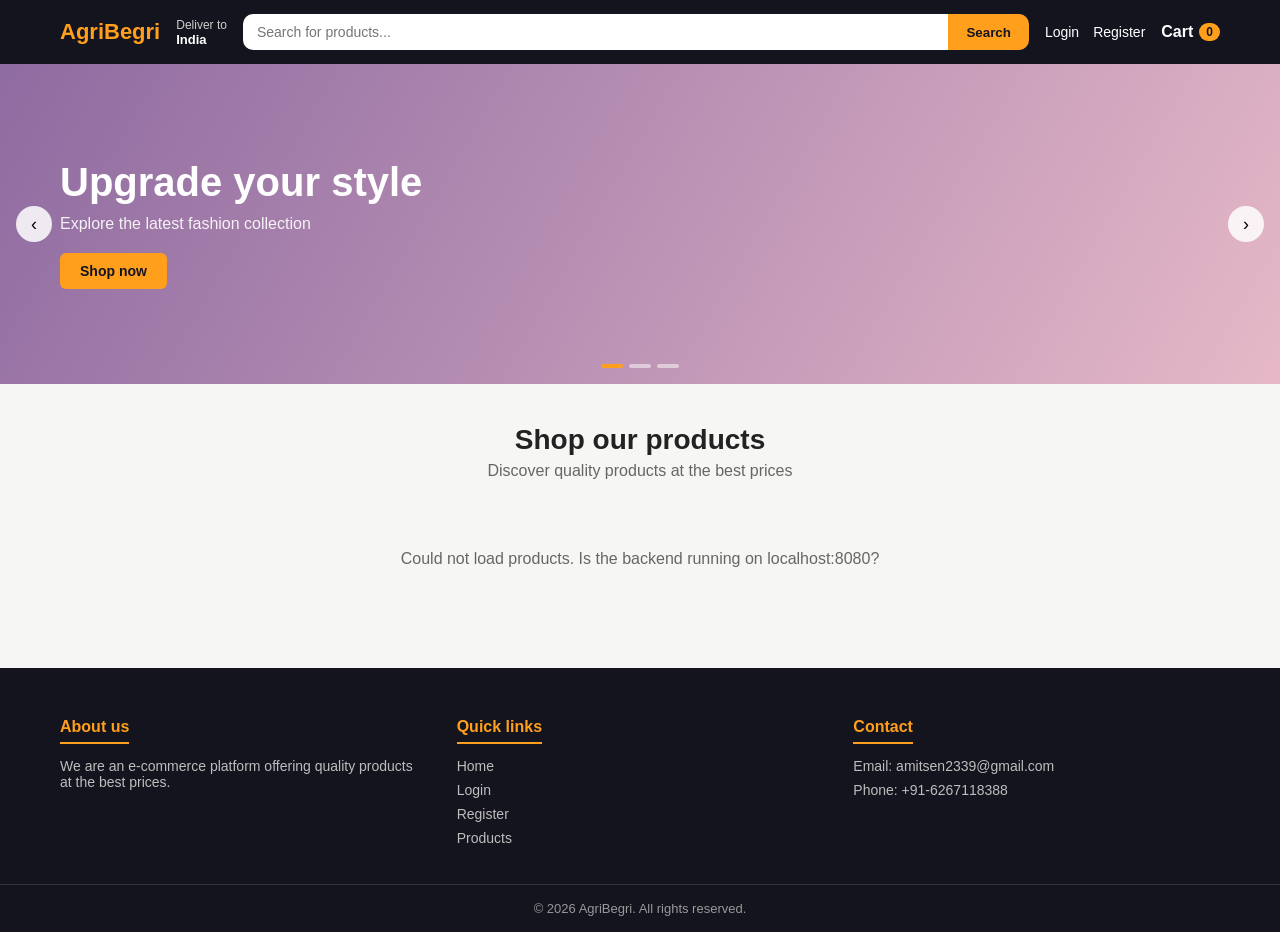
<file: index.html>
<!DOCTYPE html>
<html lang="en">
<head>
<meta charset="UTF-8">
<meta name="viewport" content="width=device-width, initial-scale=1.0">
<title>AgriBegri - Online Shopping</title>
<link rel="stylesheet" href="css/style.css">
</head>
<body>

<header class="site-header">
  <div class="header-inner">
    <a href="index.html" class="logo">AgriBegri</a>
    <div class="deliver-to">Deliver to<strong>India</strong></div>
    <div class="search-wrap">
      <input type="text" id="searchInput" placeholder="Search for products...">
      <button id="searchBtn">Search</button>
    </div>
    <div class="auth-area" id="authArea"></div>
    <a href="cart.html" class="cart-link">Cart <span id="cartCount">0</span></a>
  </div>
</header>

<section class="banner" id="banner">
  <div class="banner-slide active" style="background:linear-gradient(120deg,#8e6ba1,#e6b8c7);">
    <div>
      <h2>Upgrade your style</h2>
      <p>Explore the latest fashion collection</p>
      <a href="#shop" class="btn btn-primary">Shop now</a>
    </div>
  </div>
  <div class="banner-slide" style="background:linear-gradient(120deg,#2b6777,#52ab98);">
    <div>
      <h2>Power up your gadgets</h2>
      <p>Top deals on electronics this week</p>
      <a href="#shop" class="btn btn-primary">Shop now</a>
    </div>
  </div>
  <div class="banner-slide" style="background:linear-gradient(120deg,#b76b3c,#e2a45c);">
    <div>
      <h2>Fresh from the farm</h2>
      <p>Quality agri products at the best prices</p>
      <a href="#shop" class="btn btn-primary">Shop now</a>
    </div>
  </div>
  <button class="banner-nav prev" id="bannerPrev">&#8249;</button>
  <button class="banner-nav next" id="bannerNext">&#8250;</button>
  <div class="banner-dots" id="bannerDots"></div>
</section>

<main class="container" id="shop">
  <h2 class="section-title">Shop our products</h2>
  <p class="section-subtitle">Discover quality products at the best prices</p>

  <div id="productArea">
    <p class="empty-msg">Loading products...</p>
  </div>
</main>

<footer class="site-footer">
  <div class="container footer-grid">
    <div>
      <h4>About us</h4>
      <p>We are an e-commerce platform offering quality products at the best prices.</p>
    </div>
    <div>
      <h4>Quick links</h4>
      <ul>
        <li><a href="index.html">Home</a></li>
        <li><a href="login.html">Login</a></li>
        <li><a href="register.html">Register</a></li>
        <li><a href="index.html#shop">Products</a></li>
      </ul>
    </div>
    <div>
      <h4>Contact</h4>
      <p>Email: amitsen2339@gmail.com</p>
      <p>Phone: +91-6267118388</p>
    </div>
  </div>
  <div class="footer-bottom">&copy; 2026 AgriBegri. All rights reserved.</div>
</footer>

<script src="js/config.js"></script>
<script src="js/header.js"></script>
<script src="js/home.js"></script>
</body>
</html>
</file>
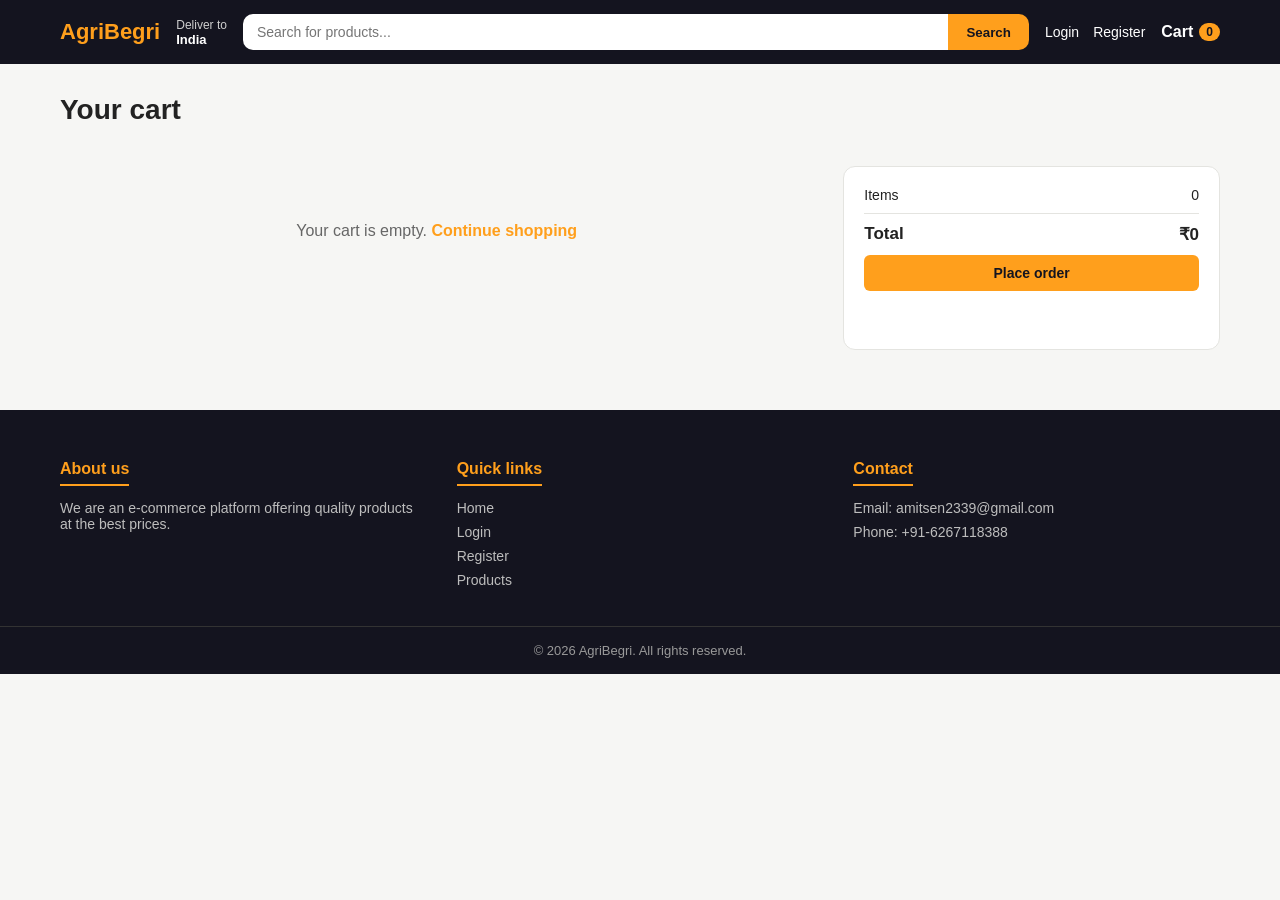
<file: cart.html>
<!DOCTYPE html>
<html lang="en">
<head>
<meta charset="UTF-8">
<meta name="viewport" content="width=device-width, initial-scale=1.0">
<title>Cart - AgriBegri</title>
<link rel="stylesheet" href="css/style.css">
</head>
<body>

<header class="site-header">
  <div class="header-inner">
    <a href="index.html" class="logo">AgriBegri</a>
    <div class="deliver-to">Deliver to<strong>India</strong></div>
    <div class="search-wrap">
      <input type="text" id="searchInput" placeholder="Search for products...">
      <button id="searchBtn">Search</button>
    </div>
    <div class="auth-area" id="authArea"></div>
    <a href="cart.html" class="cart-link">Cart <span id="cartCount">0</span></a>
  </div>
</header>

<main class="container">
  <h2 class="section-title" style="text-align:left; margin-top:30px;">Your cart</h2>
  <div class="cart-page">
    <div id="cartItems"><p class="empty-msg">Loading cart...</p></div>
    <div class="cart-summary">
      <div class="row"><span>Items</span><span id="sumItems">0</span></div>
      <div class="row total"><span>Total</span><span id="sumTotal">₹0</span></div>
      <button class="btn btn-primary btn-block" id="placeOrderBtn">Place order</button>
      <p class="form-msg" id="cartMsg"></p>
    </div>
  </div>
</main>

<footer class="site-footer">
  <div class="container footer-grid">
    <div>
      <h4>About us</h4>
      <p>We are an e-commerce platform offering quality products at the best prices.</p>
    </div>
    <div>
      <h4>Quick links</h4>
      <ul>
        <li><a href="index.html">Home</a></li>
        <li><a href="login.html">Login</a></li>
        <li><a href="register.html">Register</a></li>
        <li><a href="index.html#shop">Products</a></li>
      </ul>
    </div>
    <div>
      <h4>Contact</h4>
      <p>Email: amitsen2339@gmail.com</p>
      <p>Phone: +91-6267118388</p>
    </div>
  </div>
  <div class="footer-bottom">&copy; 2026 AgriBegri. All rights reserved.</div>
</footer>

<script src="js/config.js"></script>
<script src="js/header.js"></script>
<script src="js/cart.js"></script>
</body>
</html>
</file>
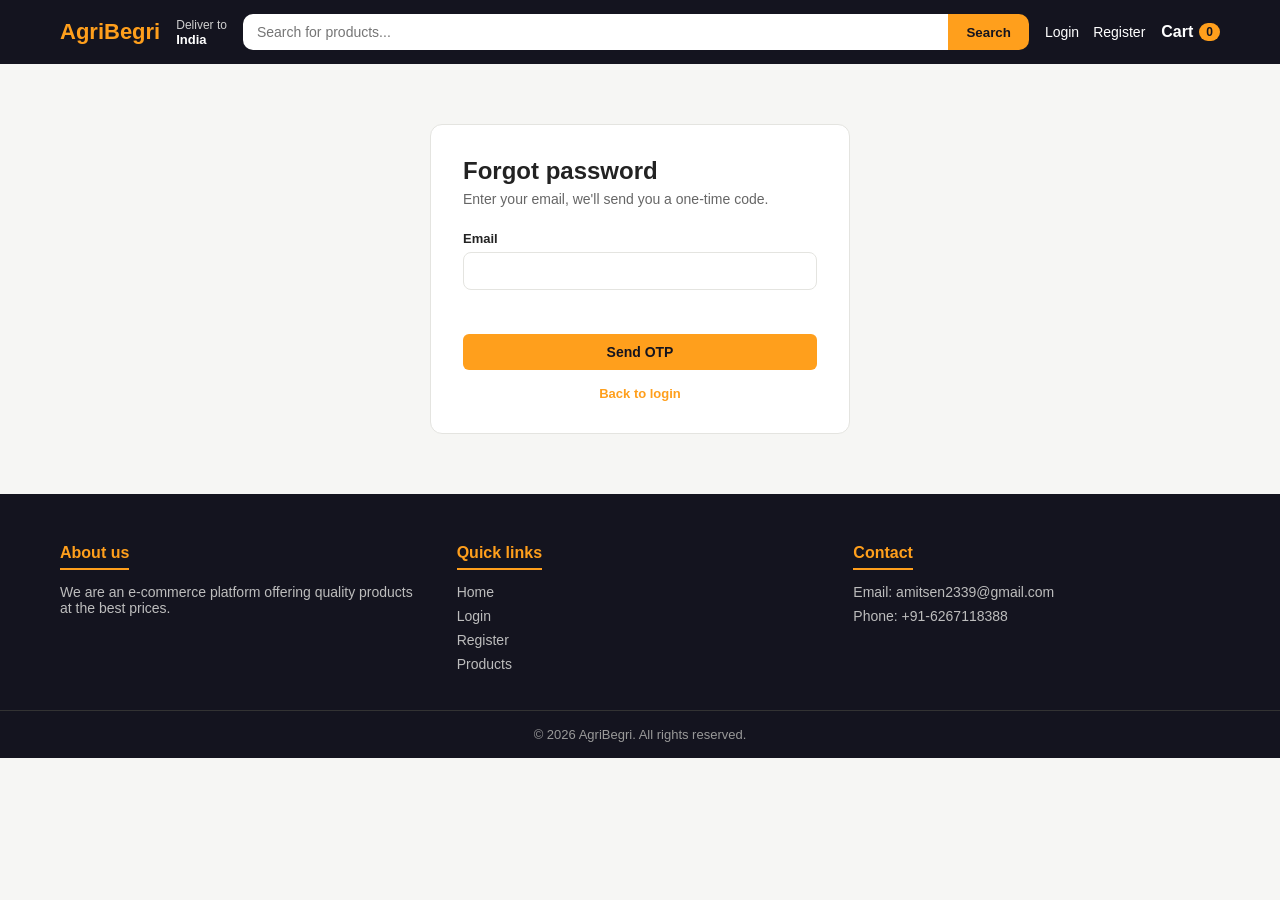
<file: forgot-password.html>
<!DOCTYPE html>
<html lang="en">
<head>
<meta charset="UTF-8">
<meta name="viewport" content="width=device-width, initial-scale=1.0">
<title>Forgot Password - AgriBegri</title>
<link rel="stylesheet" href="css/style.css">
</head>
<body>

<header class="site-header">
  <div class="header-inner">
    <a href="index.html" class="logo">AgriBegri</a>
    <div class="deliver-to">Deliver to<strong>India</strong></div>
    <div class="search-wrap">
      <input type="text" id="searchInput" placeholder="Search for products...">
      <button id="searchBtn">Search</button>
    </div>
    <div class="auth-area" id="authArea"></div>
    <a href="cart.html" class="cart-link">Cart <span id="cartCount">0</span></a>
  </div>
</header>

<main class="container">
  <div class="auth-wrap">

    <div class="step active" id="step1">
      <h2>Forgot password</h2>
      <p class="sub">Enter your email, we'll send you a one-time code.</p>
      <div class="field">
        <label for="fpEmail">Email</label>
        <input type="email" id="fpEmail" required>
      </div>
      <p class="form-msg" id="step1Msg"></p>
      <button type="button" class="btn btn-primary btn-block" id="sendOtpBtn">Send OTP</button>
    </div>

    <div class="step" id="step2">
      <h2>Enter OTP</h2>
      <p class="sub">We sent a code to your email.</p>
      <div class="field">
        <label for="fpOtp">OTP</label>
        <input type="number" id="fpOtp" required>
      </div>
      <p class="form-msg" id="step2Msg"></p>
      <button type="button" class="btn btn-primary btn-block" id="verifyOtpBtn">Verify OTP</button>
    </div>

    <div class="step" id="step3">
      <h2>Reset password</h2>
      <p class="sub">Choose a new password for your account.</p>
      <div class="field">
        <label for="fpPassword">New password</label>
        <input type="password" id="fpPassword" required>
      </div>
      <div class="field">
        <label for="fpPasswordConfirm">Confirm password</label>
        <input type="password" id="fpPasswordConfirm" required>
      </div>
      <p class="form-msg" id="step3Msg"></p>
      <button type="button" class="btn btn-primary btn-block" id="resetPasswordBtn">Reset password</button>
    </div>

    <div class="auth-links">
      <a href="login.html">Back to login</a>
    </div>
  </div>
</main>

<footer class="site-footer">
  <div class="container footer-grid">
    <div>
      <h4>About us</h4>
      <p>We are an e-commerce platform offering quality products at the best prices.</p>
    </div>
    <div>
      <h4>Quick links</h4>
      <ul>
        <li><a href="index.html">Home</a></li>
        <li><a href="login.html">Login</a></li>
        <li><a href="register.html">Register</a></li>
        <li><a href="index.html#shop">Products</a></li>
      </ul>
    </div>
    <div>
      <h4>Contact</h4>
      <p>Email: amitsen2339@gmail.com</p>
      <p>Phone: +91-6267118388</p>
    </div>
  </div>
  <div class="footer-bottom">&copy; 2026 AgriBegri. All rights reserved.</div>
</footer>

<script src="js/config.js"></script>
<script src="js/header.js"></script>
<script src="js/forgot-password.js"></script>
</body>
</html>
</file>
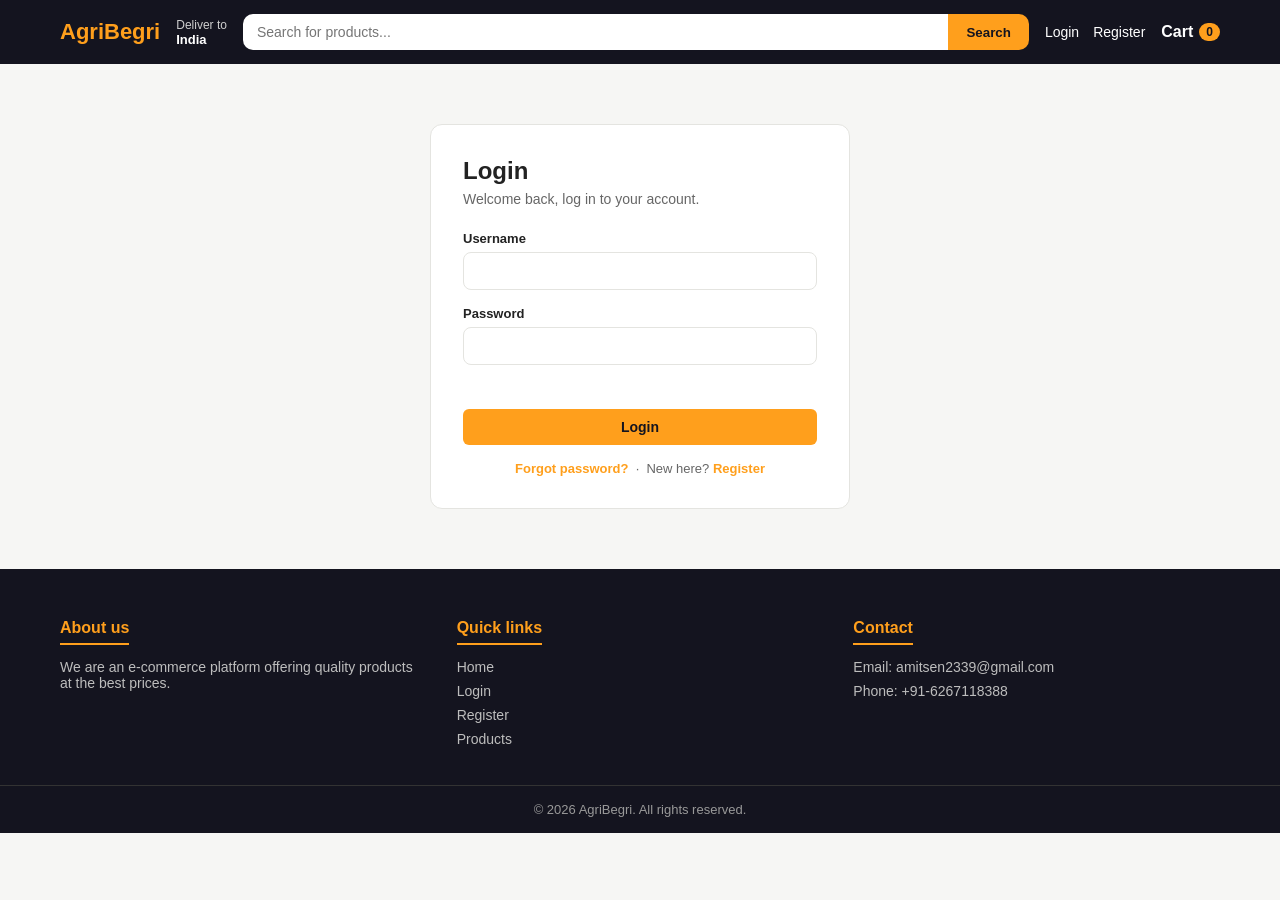
<file: login.html>
<!DOCTYPE html>
<html lang="en">
<head>
<meta charset="UTF-8">
<meta name="viewport" content="width=device-width, initial-scale=1.0">
<title>Login - AgriBegri</title>
<link rel="stylesheet" href="css/style.css">
</head>
<body>

<header class="site-header">
  <div class="header-inner">
    <a href="index.html" class="logo">AgriBegri</a>
    <div class="deliver-to">Deliver to<strong>India</strong></div>
    <div class="search-wrap">
      <input type="text" id="searchInput" placeholder="Search for products...">
      <button id="searchBtn">Search</button>
    </div>
    <div class="auth-area" id="authArea"></div>
    <a href="cart.html" class="cart-link">Cart <span id="cartCount">0</span></a>
  </div>
</header>

<main class="container">
  <div class="auth-wrap">
    <h2>Login</h2>
    <p class="sub">Welcome back, log in to your account.</p>
    <form id="loginForm">
      <div class="field">
        <label for="username">Username</label>
        <input type="text" id="username" required>
      </div>
      <div class="field">
        <label for="password">Password</label>
        <input type="password" id="password" required>
      </div>
      <p class="form-msg" id="loginMsg"></p>
      <button type="submit" class="btn btn-primary btn-block">Login</button>
    </form>
    <div class="auth-links">
      <a href="forgot-password.html">Forgot password?</a>
      &nbsp;&middot;&nbsp;
      New here? <a href="register.html">Register</a>
    </div>
  </div>
</main>

<footer class="site-footer">
  <div class="container footer-grid">
    <div>
      <h4>About us</h4>
      <p>We are an e-commerce platform offering quality products at the best prices.</p>
    </div>
    <div>
      <h4>Quick links</h4>
      <ul>
        <li><a href="index.html">Home</a></li>
        <li><a href="login.html">Login</a></li>
        <li><a href="register.html">Register</a></li>
        <li><a href="index.html#shop">Products</a></li>
      </ul>
    </div>
    <div>
      <h4>Contact</h4>
      <p>Email: amitsen2339@gmail.com</p>
      <p>Phone: +91-6267118388</p>
    </div>
  </div>
  <div class="footer-bottom">&copy; 2026 AgriBegri. All rights reserved.</div>
</footer>

<script src="js/config.js"></script>
<script src="js/header.js"></script>
<script src="js/login.js"></script>
</body>
</html>
</file>
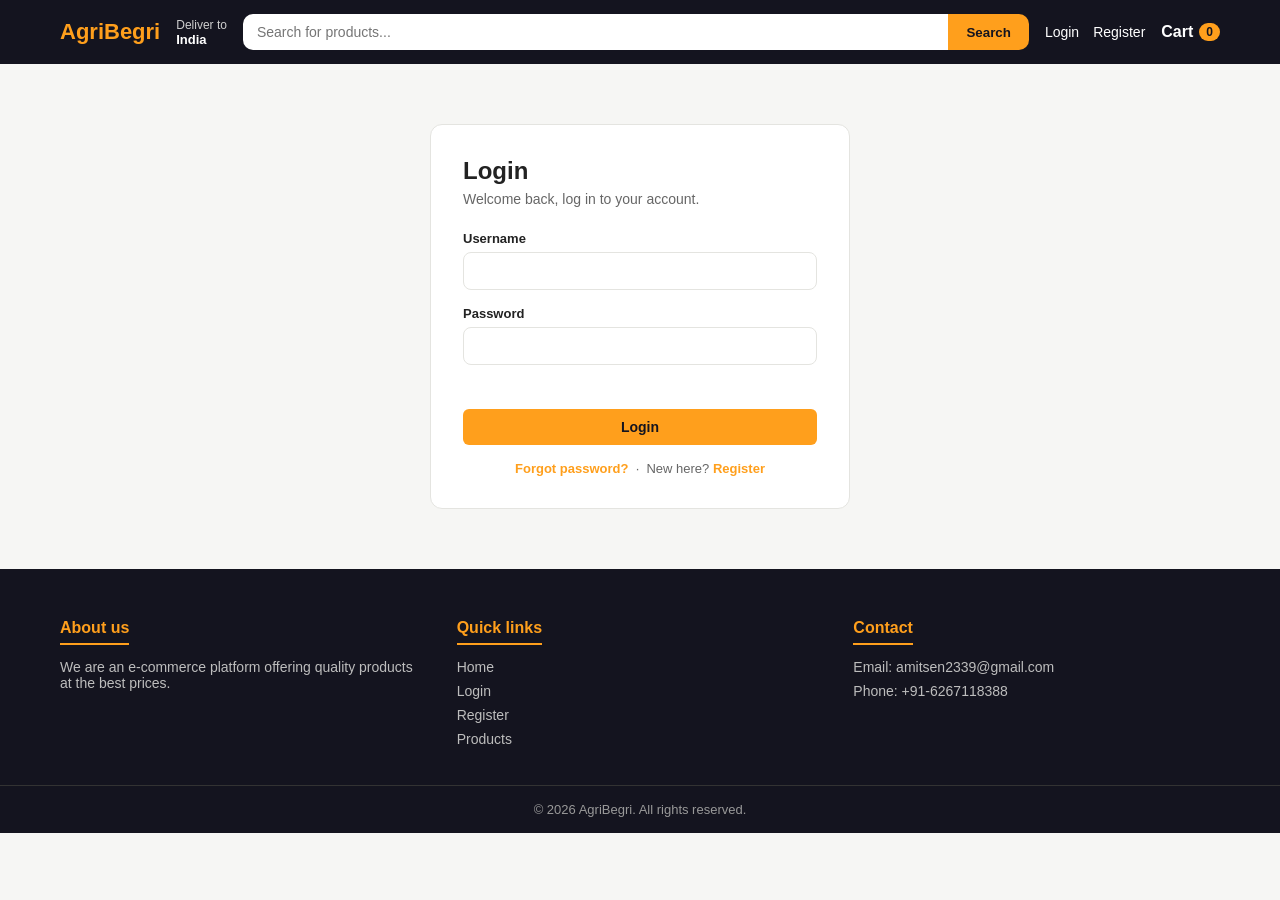
<file: orders.html>
<!DOCTYPE html>
<html lang="en">
<head>
<meta charset="UTF-8">
<meta name="viewport" content="width=device-width, initial-scale=1.0">
<title>My Orders - AgriBegri</title>
<link rel="stylesheet" href="css/style.css">
</head>
<body>

<header class="site-header">
  <div class="header-inner">
    <a href="index.html" class="logo">AgriBegri</a>
    <div class="deliver-to">Deliver to<strong>India</strong></div>
    <div class="search-wrap">
      <input type="text" id="searchInput" placeholder="Search for products...">
      <button id="searchBtn">Search</button>
    </div>
    <div class="auth-area" id="authArea"></div>
    <a href="cart.html" class="cart-link">Cart <span id="cartCount">0</span></a>
  </div>
</header>

<main class="container">
  <h2 class="section-title" style="text-align:left; margin-top:30px;">My orders</h2>
  <div id="ordersArea">
    <p class="empty-msg">Loading orders...</p>
  </div>
</main>

<footer class="site-footer">
  <div class="container footer-grid">
    <div>
      <h4>About us</h4>
      <p>We are an e-commerce platform offering quality products at the best prices.</p>
    </div>
    <div>
      <h4>Quick links</h4>
      <ul>
        <li><a href="index.html">Home</a></li>
        <li><a href="login.html">Login</a></li>
        <li><a href="register.html">Register</a></li>
        <li><a href="index.html#shop">Products</a></li>
      </ul>
    </div>
    <div>
      <h4>Contact</h4>
      <p>Email: amitsen2339@gmail.com</p>
      <p>Phone: +91-6267118388</p>
    </div>
  </div>
  <div class="footer-bottom">&copy; 2026 AgriBegri. All rights reserved.</div>
</footer>

<script src="js/config.js"></script>
<script src="js/header.js"></script>
<script src="js/orders.js"></script>
</body>
</html>
</file>
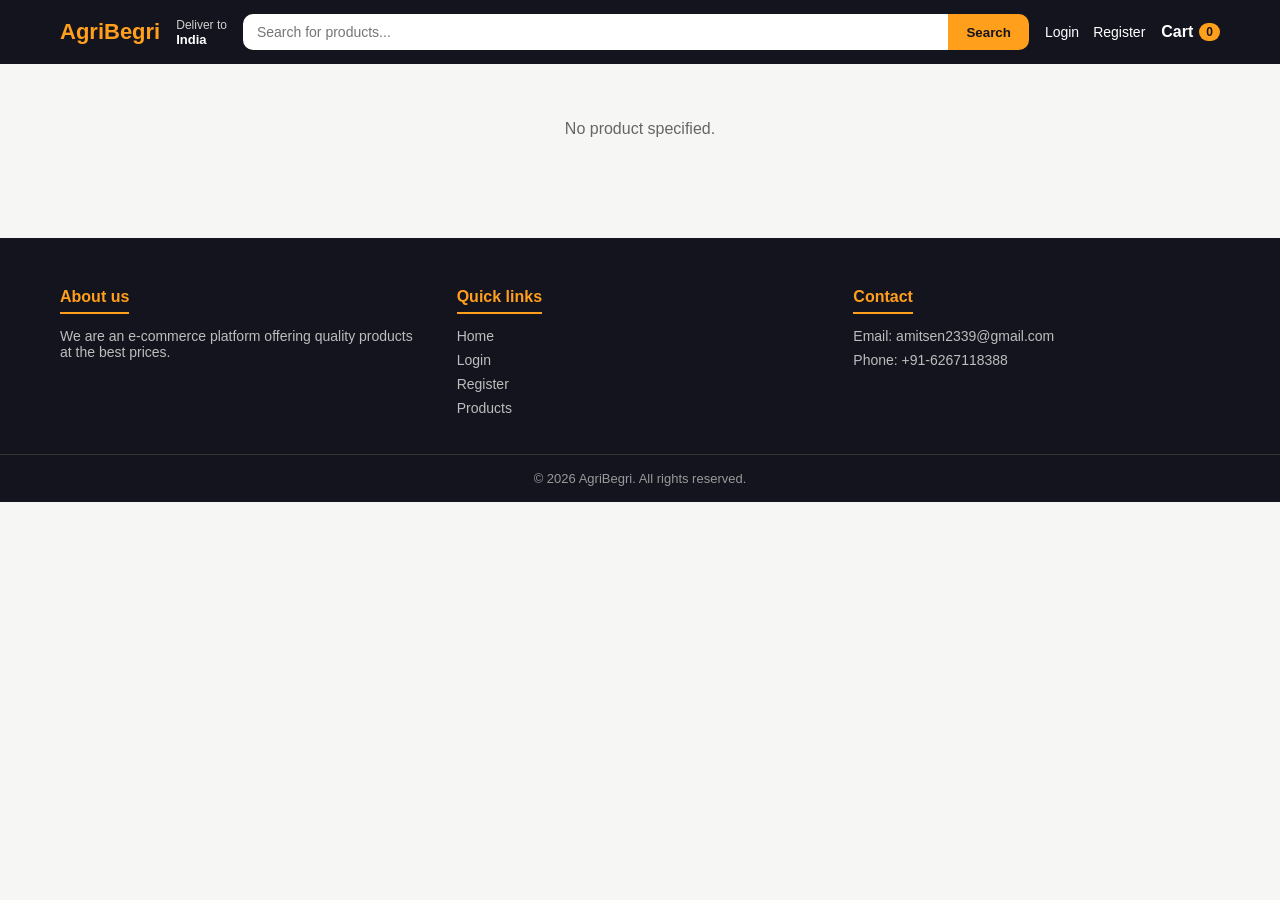
<file: product.html>
<!DOCTYPE html>
<html lang="en">
<head>
<meta charset="UTF-8">
<meta name="viewport" content="width=device-width, initial-scale=1.0">
<title>Product - AgriBegri</title>
<link rel="stylesheet" href="css/style.css">
</head>
<body>

<header class="site-header">
  <div class="header-inner">
    <a href="index.html" class="logo">AgriBegri</a>
    <div class="deliver-to">Deliver to<strong>India</strong></div>
    <div class="search-wrap">
      <input type="text" id="searchInput" placeholder="Search for products...">
      <button id="searchBtn">Search</button>
    </div>
    <div class="auth-area" id="authArea"></div>
    <a href="cart.html" class="cart-link">Cart <span id="cartCount">0</span></a>
  </div>
</header>

<main class="container" id="productArea">
  <p class="empty-msg">Loading product...</p>
</main>

<footer class="site-footer">
  <div class="container footer-grid">
    <div>
      <h4>About us</h4>
      <p>We are an e-commerce platform offering quality products at the best prices.</p>
    </div>
    <div>
      <h4>Quick links</h4>
      <ul>
        <li><a href="index.html">Home</a></li>
        <li><a href="login.html">Login</a></li>
        <li><a href="register.html">Register</a></li>
        <li><a href="index.html#shop">Products</a></li>
      </ul>
    </div>
    <div>
      <h4>Contact</h4>
      <p>Email: amitsen2339@gmail.com</p>
      <p>Phone: +91-6267118388</p>
    </div>
  </div>
  <div class="footer-bottom">&copy; 2026 AgriBegri. All rights reserved.</div>
</footer>

<script src="js/config.js"></script>
<script src="js/header.js"></script>
<script src="js/product.js"></script>
</body>
</html>
</file>
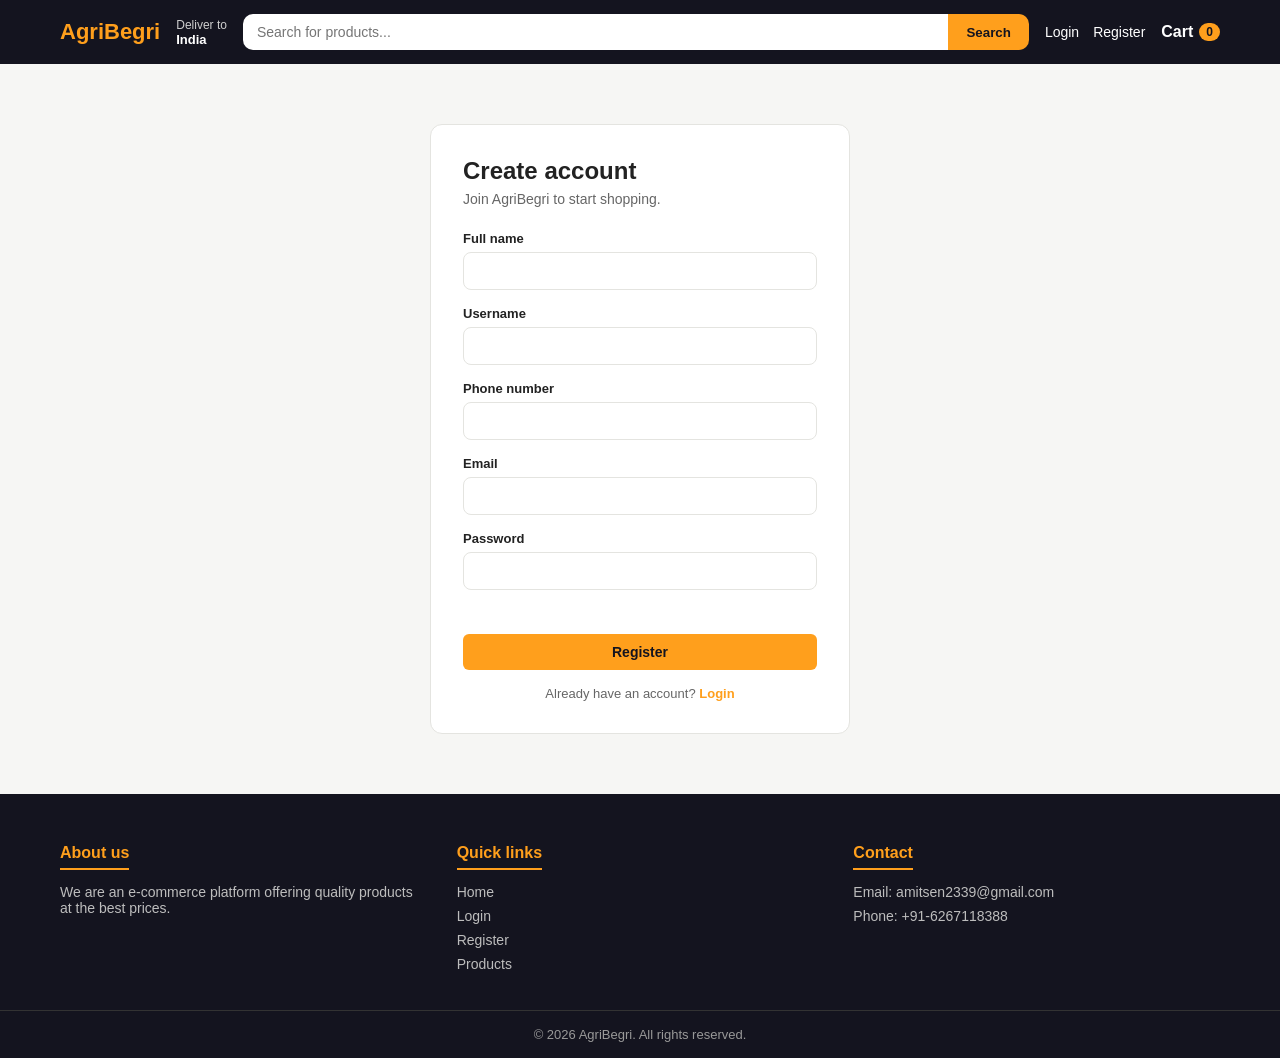
<file: register.html>
<!DOCTYPE html>
<html lang="en">
<head>
<meta charset="UTF-8">
<meta name="viewport" content="width=device-width, initial-scale=1.0">
<title>Register - AgriBegri</title>
<link rel="stylesheet" href="css/style.css">
</head>
<body>

<header class="site-header">
  <div class="header-inner">
    <a href="index.html" class="logo">AgriBegri</a>
    <div class="deliver-to">Deliver to<strong>India</strong></div>
    <div class="search-wrap">
      <input type="text" id="searchInput" placeholder="Search for products...">
      <button id="searchBtn">Search</button>
    </div>
    <div class="auth-area" id="authArea"></div>
    <a href="cart.html" class="cart-link">Cart <span id="cartCount">0</span></a>
  </div>
</header>

<main class="container">
  <div class="auth-wrap">
    <h2>Create account</h2>
    <p class="sub">Join AgriBegri to start shopping.</p>
    <form id="registerForm">
      <div class="field">
        <label for="name">Full name</label>
        <input type="text" id="name" required>
      </div>
      <div class="field">
        <label for="userName">Username</label>
        <input type="text" id="userName" required>
      </div>
      <div class="field">
        <label for="phoneNumber">Phone number</label>
        <input type="tel" id="phoneNumber" required>
      </div>
      <div class="field">
        <label for="email">Email</label>
        <input type="email" id="email" required>
      </div>
      <div class="field">
        <label for="password">Password</label>
        <input type="password" id="password" required>
      </div>
      <p class="form-msg" id="registerMsg"></p>
      <button type="submit" class="btn btn-primary btn-block">Register</button>
    </form>
    <div class="auth-links">
      Already have an account? <a href="login.html">Login</a>
    </div>
  </div>
</main>

<footer class="site-footer">
  <div class="container footer-grid">
    <div>
      <h4>About us</h4>
      <p>We are an e-commerce platform offering quality products at the best prices.</p>
    </div>
    <div>
      <h4>Quick links</h4>
      <ul>
        <li><a href="index.html">Home</a></li>
        <li><a href="login.html">Login</a></li>
        <li><a href="register.html">Register</a></li>
        <li><a href="index.html#shop">Products</a></li>
      </ul>
    </div>
    <div>
      <h4>Contact</h4>
      <p>Email: amitsen2339@gmail.com</p>
      <p>Phone: +91-6267118388</p>
    </div>
  </div>
  <div class="footer-bottom">&copy; 2026 AgriBegri. All rights reserved.</div>
</footer>

<script src="js/config.js"></script>
<script src="js/header.js"></script>
<script src="js/register.js"></script>
</body>
</html>
</file>
<file: css/style.css>
:root {
  --primary: #ff9f1c;
  --primary-dark: #e08800;
  --dark: #14141f;
  --dark-2: #1c1c2b;
  --text: #222;
  --muted: #666;
  --bg: #f6f6f4;
  --white: #fff;
  --border: #e4e4e0;
  --danger: #e63946;
  --success: #1d9e75;
  --radius: 10px;
}

* { box-sizing: border-box; }

body {
  margin: 0;
  font-family: -apple-system, "Segoe UI", Roboto, Helvetica, Arial, sans-serif;
  color: var(--text);
  background: var(--bg);
}

a { text-decoration: none; color: inherit; }
ul { list-style: none; margin: 0; padding: 0; }
img { max-width: 100%; display: block; }

.container {
  max-width: 1200px;
  margin: 0 auto;
  padding: 0 20px;
}

/* ===== HEADER ===== */
.site-header {
  background: var(--dark);
  padding: 14px 0;
  position: sticky;
  top: 0;
  z-index: 50;
}
.header-inner {
  max-width: 1200px;
  margin: 0 auto;
  padding: 0 20px;
  display: flex;
  align-items: center;
  gap: 16px;
  flex-wrap: wrap;
}
.logo {
  font-size: 22px;
  font-weight: 700;
  color: var(--primary);
  white-space: nowrap;
}
.deliver-to {
  color: #cfcfcf;
  font-size: 12px;
  white-space: nowrap;
}
.deliver-to strong { display: block; color: var(--white); font-size: 13px; }

.search-wrap {
  flex: 1;
  min-width: 200px;
  display: flex;
}
.search-wrap input {
  flex: 1;
  padding: 10px 14px;
  border: none;
  border-radius: var(--radius) 0 0 var(--radius);
  font-size: 14px;
  outline: none;
}
.search-wrap button {
  border: none;
  background: var(--primary);
  color: var(--dark);
  padding: 0 18px;
  border-radius: 0 var(--radius) var(--radius) 0;
  cursor: pointer;
  font-weight: 600;
}
.search-wrap button:hover { background: var(--primary-dark); }

.auth-area {
  display: flex;
  align-items: center;
  gap: 14px;
  color: var(--white);
  font-size: 14px;
  white-space: nowrap;
}
.header-link { color: var(--white); font-weight: 500; }
.header-link:hover { color: var(--primary); }
.hello-user { color: var(--white); }
.link-btn {
  background: none;
  border: none;
  color: var(--primary);
  cursor: pointer;
  font-size: 14px;
  font-weight: 600;
  padding: 0;
}

.account-menu { position: relative; }
.account-btn {
  background: none;
  border: none;
  cursor: pointer;
  font-size: 14px;
  display: flex;
  align-items: center;
  gap: 4px;
}
.account-btn .caret { font-size: 11px; }

.account-dropdown {
  display: none;
  position: absolute;
  top: calc(100% + 12px);
  right: 0;
  background: var(--white);
  color: var(--text);
  border-radius: 10px;
  box-shadow: 0 8px 24px rgba(0,0,0,0.18);
  min-width: 180px;
  overflow: hidden;
  z-index: 100;
}
.account-dropdown.open { display: block; }
.account-dropdown a,
.account-dropdown button {
  display: block;
  width: 100%;
  text-align: left;
  padding: 12px 16px;
  border: none;
  background: none;
  font-size: 14px;
  cursor: pointer;
  color: var(--text);
  border-bottom: 1px solid var(--border);
}
.account-dropdown a:last-child,
.account-dropdown button:last-child { border-bottom: none; }
.account-dropdown a:hover,
.account-dropdown button:hover { background: var(--bg); }
.account-dropdown .dropdown-danger { color: var(--danger); }

.cart-link {
  color: var(--white);
  font-weight: 600;
  display: flex;
  align-items: center;
  gap: 6px;
  white-space: nowrap;
}
#cartCount {
  background: var(--primary);
  color: var(--dark);
  font-size: 12px;
  font-weight: 700;
  padding: 2px 7px;
  border-radius: 20px;
}

/* ===== BANNER CAROUSEL ===== */
.banner {
  position: relative;
  overflow: hidden;
  height: 320px;
}
.banner-slide {
  position: absolute;
  inset: 0;
  display: none;
  align-items: center;
  padding: 0 60px;
  color: var(--white);
}
.banner-slide.active { display: flex; }
.banner-slide h2 { font-size: 40px; margin: 0 0 10px; }
.banner-slide p { font-size: 16px; margin: 0 0 20px; opacity: 0.9; }
.banner-slide .btn { display: inline-block; }

.banner-nav {
  position: absolute;
  top: 50%;
  transform: translateY(-50%);
  background: rgba(255,255,255,0.85);
  border: none;
  width: 36px;
  height: 36px;
  border-radius: 50%;
  cursor: pointer;
  font-size: 18px;
  z-index: 5;
}
.banner-nav.prev { left: 16px; }
.banner-nav.next { right: 16px; }

.banner-dots {
  position: absolute;
  bottom: 16px;
  left: 50%;
  transform: translateX(-50%);
  display: flex;
  gap: 6px;
  z-index: 5;
}
.banner-dots span {
  width: 22px;
  height: 4px;
  background: rgba(255,255,255,0.5);
  border-radius: 2px;
  cursor: pointer;
}
.banner-dots span.active { background: var(--primary); }

/* ===== BUTTONS ===== */
.btn {
  display: inline-block;
  padding: 10px 20px;
  border-radius: 6px;
  border: none;
  font-weight: 700;
  cursor: pointer;
  font-size: 14px;
  text-align: center;
}
.btn-primary { background: var(--primary); color: var(--dark); }
.btn-primary:hover { background: var(--primary-dark); }
.btn-outline { background: transparent; border: 1.5px solid var(--dark); color: var(--dark); }
.btn-outline:hover { background: var(--dark); color: var(--white); }
.btn-block { width: 100%; }
.btn-sm { padding: 6px 10px; font-size: 12px; }

/* ===== SECTION / PRODUCT GRID ===== */
.section-title {
  text-align: center;
  margin: 40px 0 6px;
  font-size: 28px;
}
.section-subtitle {
  text-align: center;
  color: var(--muted);
  margin: 0 0 30px;
}

.category-block { margin-bottom: 36px; }
.category-heading {
  border-left: 4px solid var(--primary);
  padding-left: 10px;
  font-size: 20px;
  margin-bottom: 14px;
  display: flex;
  align-items: baseline;
  justify-content: space-between;
}
.category-heading a { font-size: 13px; color: var(--primary); font-weight: 600; }

.product-row {
  display: flex;
  gap: 16px;
  overflow-x: auto;
  padding-bottom: 6px;
}
.product-grid {
  display: grid;
  grid-template-columns: repeat(auto-fill, minmax(200px, 1fr));
  gap: 16px;
}

.product-card {
  background: var(--white);
  border: 1px solid var(--border);
  border-radius: 12px;
  padding: 12px;
  width: 210px;
  flex: 0 0 auto;
  cursor: pointer;
  transition: box-shadow 0.15s;
}
.product-grid .product-card { width: auto; }
.product-card:hover { box-shadow: 0 4px 16px rgba(0,0,0,0.08); }
.product-card .thumb {
  width: 100%;
  height: 140px;
  object-fit: contain;
  border-radius: 8px;
  background: var(--bg);
  margin-bottom: 10px;
}
.product-card .p-title {
  font-size: 14px;
  font-weight: 600;
  margin: 0 0 4px;
  min-height: 36px;
  overflow: hidden;
}
.product-card .p-price { font-size: 15px; font-weight: 700; margin: 0 0 10px; }
.product-card .p-actions { display: flex; gap: 6px; }
.product-card .p-actions button { flex: 1; }

.empty-msg { text-align: center; color: var(--muted); padding: 40px 0; }

/* ===== FOOTER ===== */
.site-footer {
  background: var(--dark);
  color: #ccc;
  margin-top: 60px;
  padding: 50px 0 0;
}
.footer-grid {
  display: grid;
  grid-template-columns: repeat(3, 1fr);
  gap: 30px;
  padding-bottom: 30px;
}
.footer-grid h4 {
  color: var(--primary);
  border-bottom: 2px solid var(--primary);
  display: inline-block;
  padding-bottom: 6px;
  margin: 0 0 14px;
}
.footer-grid p, .footer-grid li { font-size: 14px; margin: 0 0 8px; color: #bdbdbd; }
.footer-grid a:hover { color: var(--primary); }
.footer-bottom {
  border-top: 1px solid #333;
  text-align: center;
  padding: 16px 0;
  font-size: 13px;
  color: #999;
}

/* ===== FORMS (login / register / forgot password) ===== */
.auth-wrap {
  max-width: 420px;
  margin: 60px auto;
  background: var(--white);
  border: 1px solid var(--border);
  border-radius: 12px;
  padding: 32px;
}
.auth-wrap h2 { margin: 0 0 6px; }
.auth-wrap .sub { color: var(--muted); font-size: 14px; margin: 0 0 24px; }
.field { margin-bottom: 16px; }
.field label { display: block; font-size: 13px; font-weight: 600; margin-bottom: 6px; }
.field input {
  width: 100%;
  padding: 10px 12px;
  border: 1px solid var(--border);
  border-radius: 8px;
  font-size: 14px;
  outline: none;
}
.field input:focus { border-color: var(--primary); }
.form-msg { font-size: 13px; margin: 10px 0; min-height: 18px; }
.form-msg.error { color: var(--danger); }
.form-msg.success { color: var(--success); }
.auth-links { margin-top: 16px; font-size: 13px; text-align: center; color: var(--muted); }
.auth-links a { color: var(--primary); font-weight: 600; }
.step { display: none; }
.step.active { display: block; }

/* ===== PRODUCT DETAIL ===== */
.product-detail {
  display: grid;
  grid-template-columns: 1fr 1fr;
  gap: 40px;
  margin: 40px 0;
}
.product-detail .main-image {
  width: 100%;
  height: 420px;
  object-fit: contain;
  border-radius: 12px;
  background: var(--white);
  border: 1px solid var(--border);
}
.product-detail h1 { margin: 0 0 8px; font-size: 26px; }
.product-detail .category-tag {
  display: inline-block;
  background: #fff3e0;
  color: var(--primary-dark);
  font-size: 12px;
  font-weight: 700;
  padding: 4px 10px;
  border-radius: 20px;
  margin-bottom: 12px;
}
.product-detail .price { font-size: 28px; font-weight: 700; margin: 10px 0; }
.product-detail .desc { color: var(--muted); line-height: 1.6; margin-bottom: 16px; }
.product-detail .stock { font-size: 13px; margin-bottom: 20px; }
.stock.in { color: var(--success); }
.stock.low { color: var(--primary-dark); }
.stock.out { color: var(--danger); }

.qty-selector {
  display: flex;
  align-items: center;
  gap: 10px;
  margin-bottom: 20px;
}
.qty-selector button {
  width: 32px;
  height: 32px;
  border-radius: 6px;
  border: 1px solid var(--border);
  background: var(--white);
  cursor: pointer;
  font-size: 16px;
}
.qty-selector span { min-width: 24px; text-align: center; font-weight: 600; }

.detail-actions { display: flex; gap: 12px; }
.detail-actions .btn { flex: 1; padding: 14px; }

/* ===== CART PAGE ===== */
.cart-page { margin: 40px 0; display: grid; grid-template-columns: 2fr 1fr; gap: 30px; align-items: start; }
.cart-item {
  display: flex;
  gap: 14px;
  align-items: center;
  background: var(--white);
  border: 1px solid var(--border);
  border-radius: 10px;
  padding: 14px;
  margin-bottom: 12px;
  cursor: pointer;
}
.cart-item img { width: 80px; height: 80px; object-fit: cover; border-radius: 8px; }
.cart-item .info { flex: 1; }
.cart-item .info h4 { margin: 0 0 4px; font-size: 15px; }
.cart-item .info .unit-price { color: var(--muted); font-size: 13px; }
.cart-item .line-total { font-weight: 700; min-width: 80px; text-align: right; }
.cart-item .remove-btn { color: var(--danger); background: none; border: none; cursor: pointer; font-size: 13px; }

.cart-summary {
  background: var(--white);
  border: 1px solid var(--border);
  border-radius: 12px;
  padding: 20px;
  position: sticky;
  top: 90px;
}
.cart-summary .row { display: flex; justify-content: space-between; margin-bottom: 10px; font-size: 14px; }
.cart-summary .row.total { font-weight: 700; font-size: 17px; border-top: 1px solid var(--border); padding-top: 10px; margin-top: 10px; }

/* ===== ORDERS PAGE ===== */
.order-card {
  background: var(--white);
  border: 1px solid var(--border);
  border-radius: 12px;
  padding: 18px;
  margin-bottom: 16px;
  cursor: pointer;
}
.order-hint {
  font-size: 12px;
  color: var(--primary-dark);
  margin: 0 0 4px;
  font-weight: 600;
}
.order-detail-panel {
  display: none;
  flex-direction: column;
  gap: 10px;
  padding-top: 10px;
  margin-top: 6px;
  border-top: 1px dashed var(--border);
}
.order-detail-panel.open { display: flex; }
.order-product-mini {
  display: flex;
  align-items: center;
  gap: 12px;
  background: var(--bg);
  border-radius: 8px;
  padding: 8px 10px;
  cursor: pointer;
}
.order-product-mini:hover { background: #eee; }
.order-product-mini img { width: 54px; height: 54px; object-fit: cover; border-radius: 6px; }
.order-product-mini .info { flex: 1; }
.order-product-mini .title { font-size: 14px; font-weight: 600; margin: 0 0 2px; }
.order-product-mini .cat { font-size: 11px; color: var(--muted); margin: 0 0 2px; }
.order-product-mini .price { font-size: 13px; font-weight: 700; margin: 0; }
.order-card .order-top {
  display: flex;
  justify-content: space-between;
  align-items: center;
  flex-wrap: wrap;
  gap: 8px;
  margin-bottom: 12px;
  padding-bottom: 12px;
  border-bottom: 1px solid var(--border);
}
.order-card .order-id { font-weight: 700; font-size: 14px; }
.order-card .order-date { font-size: 12px; color: var(--muted); }
.order-status {
  font-size: 12px;
  font-weight: 700;
  padding: 4px 10px;
  border-radius: 20px;
  text-transform: uppercase;
}
.order-status.pending { background: #fff3e0; color: var(--primary-dark); }
.order-status.cancelled { background: #fde7e7; color: var(--danger); }
.order-status.confirmed, .order-status.completed { background: #e6f6f1; color: var(--success); }
.order-items li { font-size: 14px; margin-bottom: 4px; color: var(--text); }
.order-bottom {
  display: flex;
  justify-content: space-between;
  align-items: center;
  margin-top: 14px;
}
.order-total { font-weight: 700; font-size: 16px; }

/* ===== RESPONSIVE ===== */
@media (max-width: 860px) {
  .header-inner { flex-wrap: wrap; }
  .search-wrap { order: 3; width: 100%; }
  .product-detail { grid-template-columns: 1fr; }
  .cart-page { grid-template-columns: 1fr; }
  .footer-grid { grid-template-columns: 1fr; }
  .banner { height: 260px; }
  .banner-slide h2 { font-size: 28px; }
}
</file>
